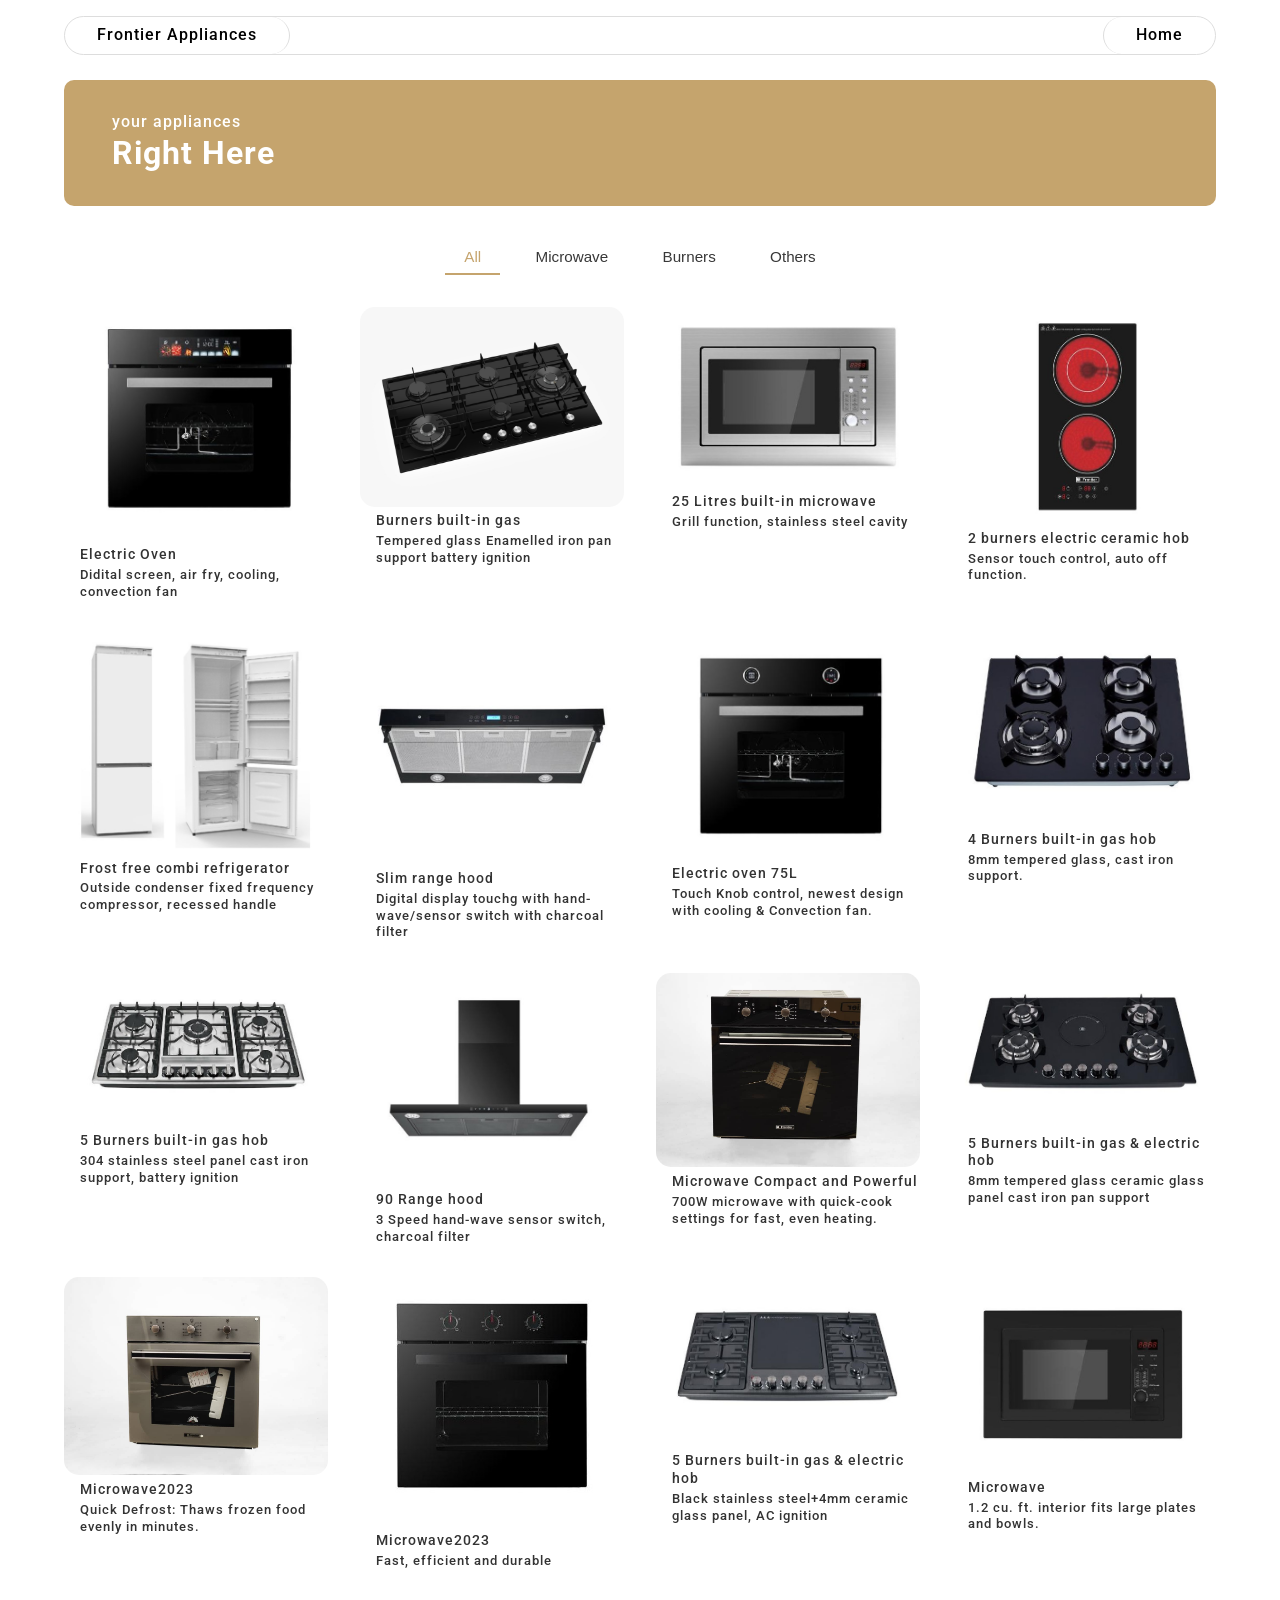
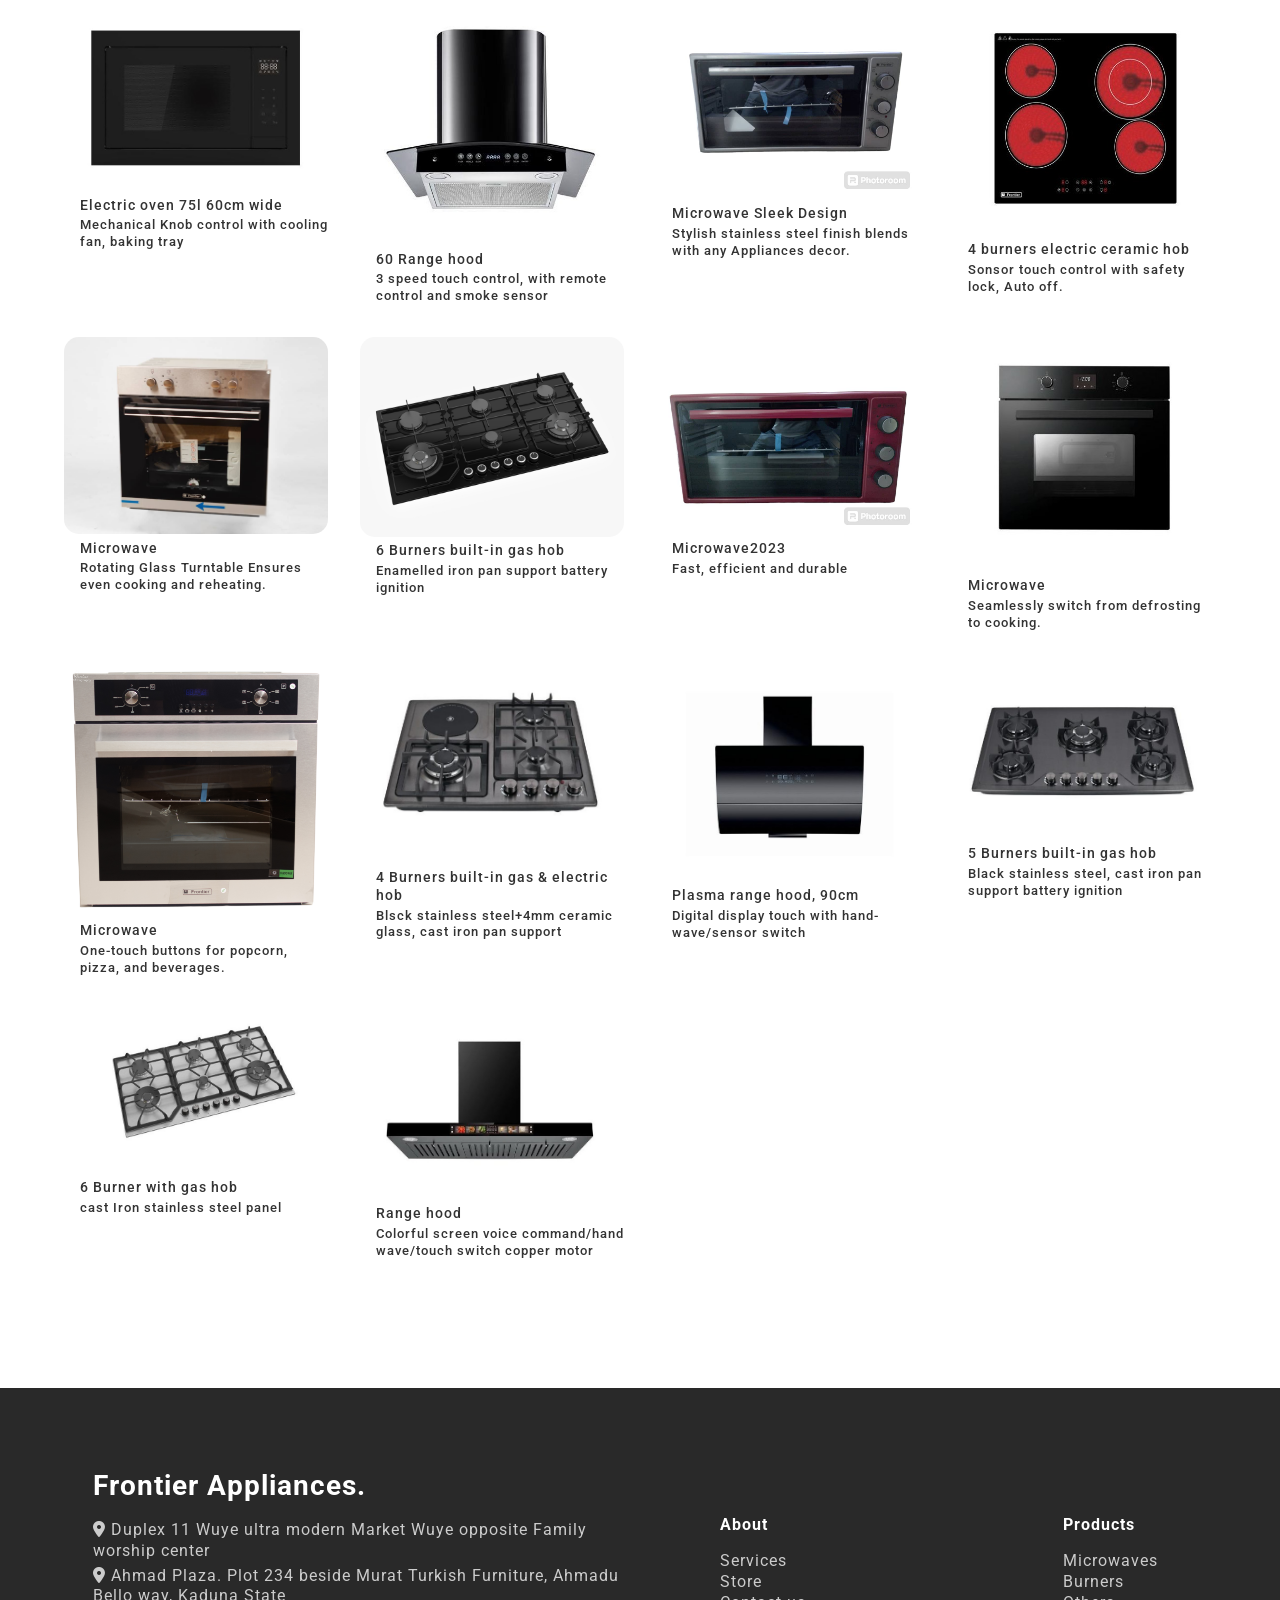
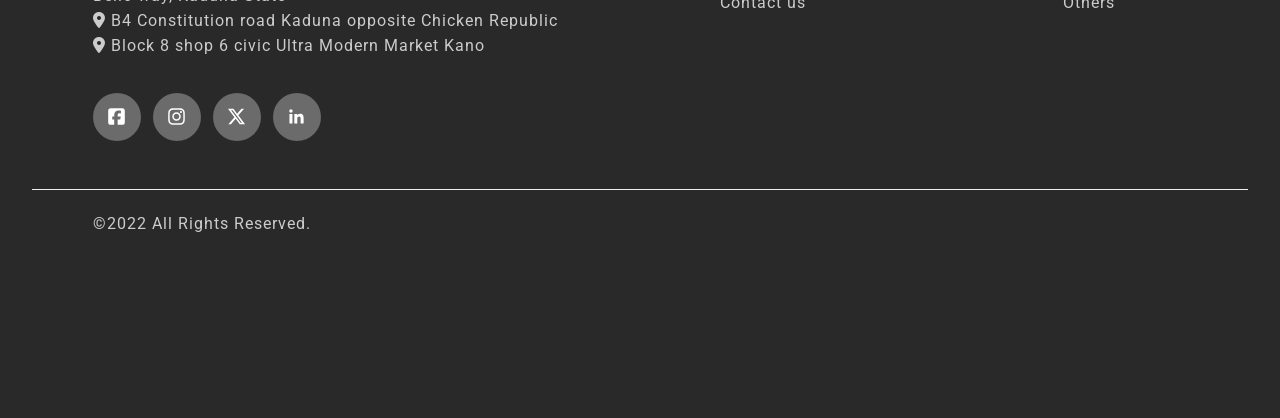
<file: products.html>
<!DOCTYPE html>
<html lang="en">

<head>
  <meta charset="UTF-8">
  <meta name="viewport" content="width=device-width, initial-scale=1.0">
  <link rel="icon" type="image" href="/assets/frontierlogo.png" />
  <link rel="stylesheet" href="https://cdnjs.cloudflare.com/ajax/libs/font-awesome/6.6.0/css/all.min.css" />
  <link rel="stylesheet" href="css/product.css" />
  <link rel="stylesheet" href="css/main.css" />
  <title>Frontier Appliances</title>
</head>

<body>
  <!-- Store -->
  <section class="product-sect">
    <header id="header">
      <div class="container">
        <div class="logo">Frontier Appliances</div>

        <ul class="nav">
          <li class="nav-close"><i class="fas fa-times"></i></li>
          <li><a href="/index.html">Home</a></li>
        </ul>

        <div class="menu_btn"><i class="fas fa-bars"></i></div>
      </div>
    </header>
    <div class="container">
      <div class="prod-head-section flex">
        <div class="prod-head">
          <p>your appliances</p>
          <h2>Right Here</h2>
        </div>
      </div>
      <!-- Products  -->
      <div class="products">
        <div class="product-inner">
          <div class="type-btn">
            <button data-filter="all" class="active-btn">All</button>
            <button data-filter="microwave">Microwave</button>
            <button data-filter="burner">Burners</button>
            <button data-filter="others">Others</button>
          </div>
          <!-- Products Grid -->
          <div class="prod-show">
            <!-- MICROWAVE -->
            <div class="product-item microwave">
              <div> <img src="/assets/microwave-12.jpg" alt="Microwave"></div>
              <p class="prod-name">Electric Oven</p>
              <p class="prod-descrip">Didital screen, air fry, cooling, convection fan</p>
            </div>
            <div class="product-item burner">
              <div> <img src="/assets/burner-4.jpg" alt="Microwave"></div>
              <p class="prod-name">Burners built-in gas</p>
              <p class="prod-descrip">Tempered glass Enamelled iron pan support battery ignition</p>
            </div>
            <div class="product-item microwave">
              <img src="/assets/microwave-grill.jpg" alt="Burner">
              <p class="prod-name">25 Litres built-in microwave</p>
              <p class="prod-descrip">Grill function, stainless steel cavity</p>
            </div>
            <div class="product-item others">
              <div> <img src="/assets/plate.jpg" alt="Microwave"></div>
              <p class="prod-name">2 burners electric ceramic hob</p>
              <p class="prod-descrip">Sensor touch control, auto off function.</p>
            </div>
            <div class="product-item others">
              <div> <img src="/assets/fridge.jpg" alt="Microwave"></div>
              <p class="prod-name">Frost free combi refrigerator</p>
              <p class="prod-descrip">Outside condenser fixed frequency compressor, recessed handle</p>
            </div>
            <div class="product-item others">
              <div> <img src="/assets/hnd-wave.jpg" alt="Microwave"></div>
              <p class="prod-name"> Slim range hood</p>
              <p class="prod-descrip">Digital display touchg with hand-wave/sensor switch with charcoal filter</p>
            </div>
            <div class="product-item microwave">
              <div> <img src="/assets/micro-touch.jpg" alt="Microwave"></div>
              <p class="prod-name">Electric oven 75L </p>
              <p class="prod-descrip">Touch Knob control, newest design with cooling & Convection fan.</p>
            </div>
            <div class="product-item burner">
              <div> <img src="/assets/burner-.jpg" alt="Microwave"></div>
              <p class="prod-name">4 Burners built-in gas hob</p>
              <p class="prod-descrip">8mm tempered glass, cast iron support.</p>
            </div>
            <div class="product-item burner">
              <div> <img src="/assets/burner-6.jpg" alt="Microwave"></div>
              <p class="prod-name">5 Burners built-in gas hob</p>
              <p class="prod-descrip">304 stainless steel panel cast iron support, battery ignition</p>
            </div>
            <div class="product-item others">
              <div> <img src="/assets/sensor-1.jpg" alt="Microwave"></div>
              <p class="prod-name">90 Range hood</p>
              <p class="prod-descrip">3 Speed hand-wave sensor switch, charcoal filter</p>
            </div>
            <div class="product-item microwave">
              <div> <img src="/assets/microwave-.jpg" alt="Microwave"></div>
              <p class="prod-name">Microwave Compact and Powerful</p>
              <p class="prod-descrip">700W microwave with quick-cook settings for fast, even heating.</p>
            </div>
            <div class="product-item burner">
              <img src="/assets/buner-plate-2.jpg" alt="Burner">
              <p class="prod-name">5 Burners built-in gas & electric hob</p>
              <p class="prod-descrip">8mm tempered glass ceramic glass panel cast iron pan support</p>
            </div>
            <div class="product-item microwave">
              <div> <img src="/assets/microwave-10.jpg" alt="Microwave"></div>
              <p class="prod-name">Microwave2023</p>
              <p class="prod-descrip">Quick Defrost: Thaws frozen food evenly in minutes.</p>
            </div>
            <div class="product-item microwave">
              <div> <img src="/assets/microwave-11.jpg" alt="Microwave"></div>
              <p class="prod-name">Microwave2023</p>
              <p class="prod-descrip">Fast, efficient and durable</p>
            </div>
            <div class="product-item burner">
              <div> <img src="/assets/burner-5.jpg" alt="Microwave"></div>
              <p class="prod-name">5 Burners built-in gas & electric hob</p>
              <p class="prod-descrip">Black stainless steel+4mm ceramic glass panel, AC ignition</p>
            </div>
            <div class="product-item microwave">
              <div> <img src="/assets/microwave-13.jpg" alt="Microwave"></div>
              <p class="prod-name">Microwave</p>
              <p class="prod-descrip">1.2 cu. ft. interior fits large plates and bowls.</p>
            </div>
            <div class="product-item microwave">
              <div> <img src="/assets/microwave-14.jpg" alt="Microwave"></div>
              <p class="prod-name">Electric oven 75l 60cm wide</p>
              <p class="prod-descrip">Mechanical Knob control with cooling fan, baking tray</p>
            </div>
            <div class="product-item others">
              <div> <img src="/assets/censor-smoke.jpg" alt="Microwave"></div>
              <p class="prod-name">60 Range hood</p>
              <p class="prod-descrip">3 speed touch control, with remote control and smoke sensor</p>
            </div>
            <div class="product-item microwave">
              <div> <img src="/assets/microwave-2.jpg" alt="Microwave"></div>
              <p class="prod-name">Microwave Sleek Design</p>
              <p class="prod-descrip"> Stylish stainless steel finish blends with any Appliances decor.</p>
            </div>
            <div class="product-item others">
              <div> <img src="/assets/plate-1.jpg" alt="Microwave"></div>
              <p class="prod-name">4 burners electric ceramic hob</p>
              <p class="prod-descrip">Sonsor touch control with safety lock, Auto off.</p>
            </div>
            <div class="product-item microwave">
              <div> <img src="/assets/microwave-6.jpg" alt="Microwave"></div>
              <p class="prod-name">Microwave</p>
              <p class="prod-descrip">Rotating Glass Turntable Ensures even cooking and reheating.</p>
            </div>
            <div class="product-item burner">
              <div> <img src="/assets/burner-3.jpg" alt="Microwave"></div>
              <p class="prod-name">6 Burners built-in gas hob</p>
              <p class="prod-descrip">Enamelled iron pan support battery ignition</p>
            </div>
            <div class="product-item microwave">
              <div> <img src="/assets/microwave-7.jpg" alt="Microwave"></div>
              <p class="prod-name">Microwave2023</p>
              <p class="prod-descrip">Fast, efficient and durable</p>
            </div>
            <div class="product-item microwave">
              <div> <img src="/assets/microwave.jpg" alt="Microwave"></div>
              <p class="prod-name">Microwave</p>
              <p class="prod-descrip">Seamlessly switch from defrosting to cooking.</p>
            </div>
            <div class="product-item microwave">
              <div> <img src="/assets/microwaveoven.jpg" alt="Microwave"></div>
              <p class="prod-name">Microwave</p>
              <p class="prod-descrip"> One-touch buttons for popcorn, pizza, and beverages.
              </p>
            </div>
            <!-- BURNER -->
            <div class="product-item burner">
              <img src="/assets/burner-plate.jpg" alt="Burner">
              <p class="prod-name">4 Burners built-in gas & electric hob</p>
              <p class="prod-descrip">Blsck stainless steel+4mm ceramic glass, cast iron pan support</p>
            </div>
            <div class="product-item others">
              <div> <img src="/assets/hood.jpg" alt="Microwave"></div>
              <p class="prod-name">Plasma range hood, 90cm</p>
              <p class="prod-descrip">Digital display touch with hand-wave/sensor switch</p>
            </div>
            <div class="product-item burner">
              <div> <img src="/assets/burner-2.jpg" alt="Microwave"></div>
              <p class="prod-name">5 Burners built-in gas hob</p>
              <p class="prod-descrip">Black stainless steel, cast iron pan support battery ignition</p>
            </div>
            <div class="product-item burner">
              <div> <img src="/assets/burner.jpg" alt="Microwave"></div>
              <p class="prod-name">6 Burner with gas hob</p>
              <p class="prod-descrip">cast Iron stainless steel panel</p>
            </div>
            <!-- OTHERS -->
            <div class="product-item others">
              <div> <img src="/assets/sensor-wave.jpg" alt="Microwave"></div>
              <p class="prod-name">Range hood</p>
              <p class="prod-descrip">Colorful screen voice command/hand wave/touch switch copper motor</p>
            </div>

            <!-- Repeat product-item divs as needed -->
          </div>
        </div>
      </div>

  </section>
  <!-- Footer Section -->

  <section id="footer">
    <!-- Main Footer Content -->
    <div class="footer-main">
      <div class="container ">
        <!-- Brand & Description -->
        <div class="footer-container flex wrap center">
          <div class="footer-brand">
            <h2>Frontier Appliances.</h2>
            <p><i class="fas fa-map-marker-alt"></i> Duplex 11 Wuye ultra modern Market Wuye opposite Family worship
              center</p>
            <p><i class="fas fa-map-marker-alt"></i> Ahmad Plaza. Plot 234 beside Murat Turkish Furniture, Ahmadu Bello
              way, Kaduna State</p>
            <p><i class="fas fa-map-marker-alt"></i> B4 Constitution road Kaduna opposite Chicken Republic</p>
            <p><i class="fas fa-map-marker-alt"></i> Block 8 shop 6 civic Ultra Modern Market Kano</p>
          </div>

          <!-- Link Columns -->
          <div class="foot-links flex wrap">
            <div class="footer-column">
              <h4>About</h4>
              <ul>
                <li><a href="#">Services</a></li>
                <li><a href="#">Store</a></li>
                <li><a href="#">Contact us</a></li>
              </ul>
            </div>
            <div class="footer-column">
              <h4>Products</h4>
              <ul>
                <li><a href="/products.html">Microwaves</a></li>
                <li><a href="/products.html">Burners</a></li>
                <li><a href="/products.html">Others</a></li>
              </ul>
            </div>
          </div>
        </div>
        <div class="social-links">
          <a href="#" class="flex center"><img src="/assets/fb.svg" alt="Facebook"></a>
          <a href="#" class="flex center"><img src="/assets/ig.svg" alt="Instagram"></a>
          <a href="#" class="flex center"><img src="/assets/x-twitter.svg" alt="Twitter"></a>
          <a href="#" class="flex center"><img src="/assets/icon-lk.svg" alt="LinkedIn"></a>
        </div>
      </div>

    </div>

    <!-- Bottom Legal Bar -->
    <div class="footer-bottom">
      <div class="container bottom-wrapper">
        <p>©<span id="year">2022</span> All Rights Reserved.</p>
        <!-- <div class="legal-links">
        <a href="#">Terms & Conditions</a>
        <a href="#">Privacy Policy</a>
      </div> -->
      </div>
    </div>
  </section>

  <script src="js/product.js"></script>
  <script src="js/main.js"></script>
</body>

</html>
</file>
<file: css/product.css>
.product-sect{
margin-bottom: 4rem;
}
#header .container {
  color: #000;
}

.prod-head-section {
  justify-content: center;
  margin-top: 3rem;
}

.prod-head {
  padding: 2rem 3rem;
  color: #fff;
  background: var(--primary);
  width: 100%;
  border-radius: 10px;

}

.prod-head h2 {
  color: #fff;
  font-size: 2rem;
}

.products {
  margin: 2rem 0;
}

/* .active-btn{
    border-bottom: 2px solid #000 !important;
} */
.prod-show {
  display: grid;
}

.prod-show img {
  border-radius: 15px;
}

.type-btn {
  position: relative;
  display: flex;
  justify-content: center;
  gap: 1rem;
  margin-bottom: 2rem;
}

.type-btn button {
  padding: .6rem 1.2rem;
  margin-right: 1rem;
  font-size: .95rem;
  font-weight: 500;
  margin: 0;
  background: none;
  border: none;
  color: #383838;
  position: relative;
  cursor: pointer;
  transition: color 0.3s ease;
}

.type-btn button::after {
  content: '';
  position: absolute;
  bottom: 0;
  left: 0;
  width: 0;
  height: 2px;
  background: var(--primary);
  transition: width 0.3s ease;
}

.type-btn button.active-btn {
  color: var(--primary);
}

.type-btn button.active-btn::after {
  width: 100%;
}

.prod-show {
  display: grid;
  grid-template-columns: repeat(4, 1fr);
  gap: 2rem;
  transition: all 0.2s ease;
}

.product-item {
  opacity: 1;
  transform: translateY(0);
  transition: all 0.2s ease;
}

.product-item.hide {
  opacity: 0;
  transform: translateY(20px);
  position: absolute;
  visibility: hidden;
}

/* Add smooth transitions for mobile menu */
header .nav {
  transition: transform 0.2s ease;
}

header .nav.open {
  transform: translateX(0);
}

.prod-name {
  font-size: .85rem;
  margin-left: 1rem;
  margin-bottom: .2rem;
}

.prod-descrip {
  font-size: .8rem;
  padding-left: 1rem;
}


/* MEDIA QUERY */
@media (max-width: 868px) {
  .prod-show {
    grid-template-columns: repeat(3, 1fr);
  }
}

@media (max-width: 768px) {
  .prod-show {
    grid-template-columns: repeat(2, 1fr);
  }

  .type-btn {
    flex-wrap: wrap;
  }
}

@media (max-width: 480px) {
  .prod-head h2 {
    font-size: 1.5rem;
  }

  .prod-show {
    grid-template-columns: 1fr;
  }

  .type-btn button {
    padding: .4rem .8rem;
    margin-right: .1rem;
    font-size: 0.8rem;
  }

  .type-btn {
    gap: .2rem;
  }
  .prod-show {
    justify-content: center;
    align-items: center;
    display: flex;
    flex-direction: column;
}
  .product-item {
width: 90%;
  }

}

@media (max-width: 320px) {
  .type-btn button {
    padding: .4rem;
  }
}
</file>
<file: css/main.css>
@import url("https://fonts.googleapis.com/css2?family=Roboto:ital,wght@0,100;0,300;0,400;0,500;0,700;0,900;1,100;1,300;1,400;1,500;1,700;1,900&display=swap");

:root {
  /* Colors */
  --primary: #c5a46d;
  --light-color: #f1f1f1;
  --ltbrwn: #ffefd3;
  /* Light grey for backgrounds */
  --text-color-h: #1a1a1a;
  /* Darker grey for headers */
  --text-color-p: #333333;
  /* Body text color */
  --white-color: #fff;
  /* White for contrasting text */
  /* Typography */
  --font-family: "Roboto", sans-serif;
  --font-size-sm: 14px;
  --font-size-nm: 16px;
  /* Base font size */
  --font-size-md: 24px;
  --font-size-lg: 38px;
  --font-size-xl: 58px;
  --line-height: 1.3;
  /* Comfortable reading */
  /* Spacing */
  --spacing-h: 0.5rem;
  --spacing: 1rem;
  --spacing-2x: 2rem;
  --spacing-3x: 3rem;
  --spacing-4x: 4rem;
  --spacing-s: 8rem;
  /* Border */
  --border: 1px solid #dddddd;
  --border-radius: 8px;
  --border-radius-r: 32px;
  /* Transition */
  --transition: all 0.5s ease;
}

/* Global Reset */
* {
  margin: 0;
  padding: 0;
  box-sizing: border-box;
  list-style: none;
}

html {
  font-size: 100%;
}

body {
  font-family: var(--font-family);
  font-size: var(--font-size-nm);
  line-height: var(--line-height);
  color: var(--text-color-p);
  font-weight: 500;
  scroll-behavior: smooth;
  letter-spacing: 1px;
  overflow-x: hidden;
}

/* Global Elements */
h1,
h2,
h3,
h4,
h5,
h6 {
  color: var(--text-color-h);
}

h1 {
  font-size: var(--font-size-xl);
}

.flex {
  display: flex;
}

.center {
  align-items: center;
}

.wrap {
  flex-wrap: wrap;
}

img {
  width: 100%;
}

.txt-style {
  color: #fff;
  background: var(--primary);
  box-shadow: 4px 4px 1px 0px rgba(128, 107, 71, 0.75);
  padding: .3rem;
}

.heading_section {
  text-align: center;
  margin-bottom: var(--spacing-4x);
}

.heading_section h2 {
  margin-bottom: var(--spacing);
}

/* Links */
a {
  color: var(--primary-color);
  text-decoration: none;
  transition: color var(--transition-speed);
}

a:hover {
  color: var(--accent-color);
}

.btn {
  padding: var(--spacing-h) var(--spacing);
  border: var(--border);
  border-radius: var(--border-radius);
  display: inline-block;
  transition: var(--transition);
}

.btn:hover {
  background-color: var(--primary);
  color: var(--white-color);
}

/* Section Styles */
section {
  padding-block: var(--spacing-2x);
  min-height: 100vh;
}

.container {
  width: 90%;
  margin: 0 auto;
}

/* Header Styles */
header {
  padding-block: var(--spacing);
  position: fixed;
  top: 0;
  right: 0;
  left: 0;
  z-index: 999;
  color: var(--white-color);
  transition: var(--transition);
}

header .nav {
  /* desktop already has flex row; override on mobile below */
  transition: transform .3s ease, opacity .3s ease;
}

.nav-close {
  display: none;
}

header.hidden {
  top: -100%;
}

header.active {
  color: var(--text-color-h);
  background-color: var(--white-color);
  box-shadow: 0 4px 6px rgba(0, 0, 0, 0.1);
}

header .container {
  display: flex;
  align-items: center;
  justify-content: space-between;
  border: var(--border);
  border-radius: var(--border-radius-r);
  -webkit-backdrop-filter: blur(22px);
  backdrop-filter: blur(22px);
}

header .container .logo {
  border-right: var(--border);
  border-radius: var(--border-radius-r);
  padding: var(--spacing-h) var(--spacing-2x);
}

header .container ul {
  display: flex;
  gap: var(--spacing);
}

header .container ul li {
  padding: var(--spacing-h) var(--spacing-2x);
  border-right: var(--border);
  border-left: var(--border);
  border-radius: var(--border-radius-r);
  cursor: pointer;
}

header .container ul li:last-child {
  border-right: none;
}

header .container .menu_btn {
  display: none;
}

section#hero {
  text-align: center;
  color: var(--white-color);
  padding: var(--spacing-s) 0 var(--spacing);
  position: relative;
  z-index: 1;
}

section#hero::after {
  content: "";
  position: absolute;
  width: 100%;
  height: 100%;
  top: 0;
  left: 0;
  background: rgba(0, 0, 0, 0.3);
  z-index: -1;
}

section#hero .hero_video {
  position: absolute;
  top: 0;
  left: 0;
  width: 100%;
  height: 100%;
  -o-object-fit: cover;
  object-fit: cover;
  -o-object-position: center;
  object-position: center;
  z-index: -2;
}

section#hero .container h1 {
  color: var(--white-color);
  margin-block: var(--spacing);
}

section#hero .container>p {
  width: 50%;
  margin: 0 auto;
  text-align: left;
  color: var(--light-color);
}

section#hero .hero_bottom_fix {
  margin-top: var(--spacing-s);
}

section#hero .hero_bottom_fix .container {
  display: flex;
  align-items: flex-end;
  justify-content: space-between;
}

section#hero .hero_bottom_fix .container .card {
  padding: var(--spacing);
  border: var(--border);
  border-radius: var(--border-radius);
  -webkit-backdrop-filter: blur(22px);
  backdrop-filter: blur(22px);
  text-align: left;
  width: 300px;
  -webkit-user-select: none;
  -moz-user-select: none;
  user-select: none;
}

section#hero .hero_bottom_fix .container .card h3 {
  color: var(--white-color);
  margin-bottom: var(--spacing);
}

section#hero .hero_bottom_fix .container .card p {
  color: var(--light-color);
}

section#hero .hero_bottom_fix .container .scroll_down {
  display: grid;
  place-content: center;
  width: 80px;
  height: 80px;
  border: var(--border);
  border-radius: 100%;
  -webkit-backdrop-filter: blur(22px);
  backdrop-filter: blur(22px);
  cursor: pointer;
  font-size: var(--font-size-md);
}

/* About Section */
#about {
  background: linear-gradient(to right, #fcfaf8, #fff6ee);
  padding: 4rem 0;
}

.about-box {
  gap: 4rem;
  align-items: center;
}

.about-info {
  width: 40%;
  position: relative;
}

.heading_ h2 {
  font-size: 1.3rem;
  font-weight: 500;
  color: #C5A46D;
  text-transform: uppercase;
  letter-spacing: 2px;
  margin-bottom: 1rem;
}

.heading_ h3 {
  font-size: 2.5rem;
  line-height: 1.2;
  margin-bottom: 1.5rem;
  color: #2D2D2D;
}

.about-info p {
  font-size: 1.1rem;
  line-height: 1.6;
  color: #666;
  margin-bottom: 2rem;
}

.cta-btn {
  display: inline-block;
  padding: .8rem 1.6rem;
  background-color: #C5A46D;
  color: white;
  text-decoration: none;
  border-radius: 30px;
  transition: all 0.3s ease;
  position: relative;
  overflow: hidden;
}

.cta-btn::after {
  content: '';
  position: absolute;
  top: 0;
  left: -100%;
  width: 100%;
  height: 100%;
  background: linear-gradient(90deg,
      transparent,
      rgba(255, 255, 255, 0.4),
      transparent);
  transition: 0.5s;
}

.cta-btn:hover {
  background-color: #B08F5E;
  transform: translateY(-2px);
  box-shadow: 0 5px 15px rgba(0, 0, 0, 0.1);
}

.cta-btn:hover::after {
  left: 100%;
}

.about_img {
  width: 50%;
  position: relative;
  min-height: 400px;
}

.img-container {
  display: grid;
  grid-template-columns: repeat(2, 1fr);
  gap: 1rem;
  height: 100%;
}

.abt-1 {
  grid-row: 1 / 3;
  grid-column: 1;
  height: 100%;
  border-radius: 15px;
  object-fit: cover;
  transition: transform 0.3s ease;
}

.abt-2,
.abt-3 {
  height: 100%;
  border-radius: 15px;
  object-fit: cover;
  transition: transform 0.3s ease;
}

.abt-2 {
  grid-row: 1;
  grid-column: 2;
}

.abt-3 {
  grid-row: 2;
  grid-column: 2;
}

.img-container:hover img:not(:hover) {
  transform: scale(0.98);
  opacity: 0.9;
}

.img-container img:hover {
  transform: scale(1.02);
  box-shadow: 0 10px 20px rgba(0, 0, 0, 0.1);
  z-index: 1;
}

section#menu .product_lists {
  display: block;
}

.product_lists .swiper-slide {
  width: auto;
  /* let Swiper set the slide width */
  flex-shrink: 0;
  /* don’t let slides collapse */
  box-sizing: border-box;
}

section#menu .product_lists .product {
  box-shadow: 0 4px 6px rgba(0, 0, 0, 0.1);
  border-radius: 10px;
}

section#menu .product_lists .product .product_image {
  height: 250px;
  overflow: hidden;
  border-top-right-radius: 15px;
  border-top-left-radius: 15px;
}

section#menu .product_lists .product .product_image:hover img {
  transform: scale(1.1);
}

section#menu .product_lists .product .product_image img {
  height: 100%;
  -o-object-fit: cover;
  object-fit: cover;
  transition: var(--transition);
}

section#menu .product_lists .product .product_details {
  padding: var(--spacing);
}

section#menu .product_lists .product .product_details h4 {
  text-transform: capitalize;
}

section#menu .product_lists .product .product_details p {
  margin-bottom: 2.5rem;
  height: 15px;
  font-size: .85rem;
  font-weight: 400;
}

.product_details .btn {
  margin-bottom: 1.4rem !important;
  font-size: .85rem;
  padding: .4rem;
  font-weight: 400;
}

.swiper-button-prev,
.swiper-button-next {
  color: black;
  background: var(--primary);
  padding: 2rem;
  border-radius: 50%;
}

.swiper-button-next:after,
.swiper-button-prev:after {
  font-size: 1.25rem;
  font-weight: 700;
}

.store-link {
  align-items: center;
  justify-content: center;
  margin-top: 4rem;
}

.store-link a {
  border: var(--border);
  border-radius: var(--border-radius);
  padding: var(--spacing-h) var(--spacing);

}

/* TESTIMONIAL */
#testimonials {
  min-height: 0;
  margin-bottom: 5rem;
}

.review-container {
  overflow: hidden;
  position: relative;
  gap: 1.5rem;
}

.scrolling-wrapper {
  display: flex;
  align-items: center;
  /* no wrapping, prevent shrinking */
  flex-wrap: nowrap;
  gap: 1.5rem;
  /* same gap you had */
  animation: scroll-left 20s linear infinite;
}

.review-card {
  justify-content: center;
  max-width: 400px;
  border: 1px solid rgb(219, 219, 219);
  padding: 1rem;
  border-radius: 13px;
  height: 220px;
}

.review-bio {
  margin-top: 1rem;
  gap: 1.5rem;
}

.review-card h4 {
  font-size: 1rem;
}

.review-card p {
  margin-top: 1.5rem;
  font-size: .85rem;
}

.review-bio img {
  width: 3.5rem;
  border-radius: 50%;
}

/* ensure each card doesn’t shrink and keeps its width */
.scrolling-wrapper .review-card {
  flex-shrink: 0;
}

@keyframes scroll-left {
  0% {
    transform: translateX(0);
  }

  100% {
    transform: translateX(-50%);
  }
}

.close-sale-contain {
  justify-content: center;
  margin-bottom: 4rem;
  margin-top: 2rem;
}

.close-sale {
  gap: 5rem;
  width: 90%;
}

.close-sale h2 {
  font-size: 2rem;
  margin-bottom: 2rem;
  text-transform: capitalize;
  width: 60%;
  line-height: 2.7rem;
}

.sale-img {
  padding: 3rem;
  background: var(--ltbrwn);
  box-shadow: 10px 10px 3px 0px rgba(197, 164, 109, 0.75);
  border-radius: 1rem;
  /* width: 50%; */
}

.sale-img img {
  width: 20rem;
}

.sale-info p {
  margin-bottom: 1rem;
}

.sale-link {
  color: var(--primary);
  margin-top: 2rem;
  padding-bottom: .2rem;
  border-bottom: 1px solid var(--primary);
  gap: .4rem;
  display: inline-flex;
  align-items: center;
}


/* CALL TO ACTION */
.call-to-action {
  width: 100%;
  justify-content: center;
  margin-bottom: 2rem;
}

.callto-container {
  background: var(--primary);
  color: #fff;
  padding: 4rem 2rem;
  width: 85%;
  justify-content: space-between;
  border-radius: 1.5rem;
}

.callto-container h3 {
  color: #fff;
  margin-bottom: 2rem;
  font-size: 1.5rem;
}

.cta-info {
  gap: 2rem;
}

.cta-info img {
  width: 1rem;
  margin-right: .6rem;
}

.cta-contact {
  color: var(--primary);
  background: #fff;
  padding: .8rem 1.25rem;
  border-radius: 10px;
  margin-right: 2rem;
}


/* FOOTER */
section#footer {
  background-color: #292929;
  padding: var(--spacing-2x);
  color: #cccccc;
  min-height: 70vh;
  font-weight: 400;
}

section#footer h2 {
  color: var(--white-color);
}

section#footer h4 {
  color: var(--white-color);
  margin-bottom: 1rem;
}

.footer-brand h2 {
  font-size: 1.75rem;
  margin-bottom: 1rem;
}

.footer-main {
  padding: 3rem 0;
}

.footer-container {
  gap: 5rem;
}

.footer-brand {
  width: 50%;
}

.footer-brand img {
  width: 1.2rem;
}
.footer-brand p{
  margin-bottom: .25rem;
}
.foot-links {
  justify-content: space-between;
  width: 40%;
}

.footer-bottom {
  border-top: 1px solid #eee;
  padding: 1.5rem 0;
}

.social-links {
  display: flex;
  gap: 0.75rem;
  margin-top: 2rem;
}

.social-links a {
  width: 3rem;
  height: 3rem;
  background: #6b6b6b;
  border-radius: 50%;
  justify-content: center;
}

.social-links img {
  /* margin-right: 1rem; */
  width: 1.2rem;
  height: 1.2rem;
}

.bottom-wrapper {
  display: flex;
  justify-content: space-between;
  align-items: center;
}

.legal-links a {
  margin-left: 1rem;
  font-size: .9rem;
  text-decoration: none;
}


/* ===================================== */
/* Responsive Design */
/* ===================================== */
/* For tablets and large mobile devices */

@media (max-width: 992px) {
  .about-box {
    flex-direction: column;
    gap: 2rem;
  }

  .about-info,
  .about_img {
    width: 100%;
  }

  .about_img {
    min-height: 300px;
  }

  .heading_ h3 {
    font-size: 2rem;
  }

  .sale-img img {
    width: 12rem;
  }

  .close-sale h2 {
    width: 100%;
  }
}

@media (max-width: 868px) {
  .callto-container h3 {
    font-size: 1.2rem;
  }

  .sale-info p {
    margin-bottom: 0rem;
  }

  .cta-info {
    flex-direction: column;
    gap: 1.5rem;
  }
}

@media (max-width: 768px) {
  h1 {
    font-size: var(--font-size-lg);
  }

  header .container ul,
  header .container .menu_btn {
    display: none;
  }

  header .container .menu_btn {
    display: block;
    border-left: var(--border);
    border-radius: var(--border-radius-r);
    padding: var(--spacing-h) var(--spacing-2x);
  }

  header ul.nav {
    color: #1a1a1a;

    position: fixed;
    top: 0;
    right: 0;
    width: 100vw;
    height: 100vh;
    background: var(--white-color);
    display: flex;
    flex-direction: column;
    padding: 2rem 3rem;
    box-shadow: -4px 0 8px rgba(0, 0, 0, 0.1);
    transform: translateX(100%);
    /* start off-screen right */
    opacity: 0;
    transition: transform .3s ease, opacity .3s ease;
    z-index: 1000;
  }

  /* show when open */
  header ul.nav.open {
    transform: translateX(0);
    opacity: 1;
  }

  header ul.nav .nav-close {
    display: block;
    align-self: flex-end;
    font-size: 1.25rem;
    margin-bottom: 1rem;
    cursor: pointer;
  }

  /* rest of your li’s */
  header ul.nav li:not(.nav-close) {
    border: none;
    padding: .75rem 0;
  }

  /* hide list‐items border on mobile */
  header .container ul.nav li {
    border: none;
    padding: .75rem 0;
  }

  /* close button styling */
  .nav-close {
    align-self: flex-end;
    cursor: pointer;
    font-size: 1.25rem;
    margin-bottom: 1rem;
  }

  /* show hamburger */
  header .container .menu_btn {
    display: block;
  }

  section#hero {
    text-align: left;
    display: block;
    padding-bottom: var(--spacing-2x);
  }

  section#hero .container h1 {
    margin-bottom: var(--spacing-2x);
  }

  section#hero .container>p {
    width: 100%;
  }

  section#hero .hero_bottom_fix {
    margin-top: var(--spacing-4x);
  }

  section#hero .hero_bottom_fix .container {
    flex-direction: column;
    align-items: center;
    gap: var(--spacing-3x);
  }

  section#hero .hero_bottom_fix .container .card {
    padding: var(--spacing);
    width: 100%;
  }

  section#hero .hero_bottom_fix .container .scroll_down {
    width: 60px;
    height: 60px;
  }

  /* about */
  .about-inner {
    display: block;
  }

  .about-inner p {
    width: 100%;
    font-weight: 400;
  }

  .about-img {
    margin-top: 1.5rem;
    width: 100%;
  }

  .about-img img {
    width: 100%;
  }

  .img-container {
    grid-template-columns: 1fr;
  }

  .abt-1 {
    grid-row: 1;
    grid-column: 1;
    height: 300px;
  }

  .abt-2,
  .abt-3 {
    display: none;
  }

  .swiper-button-prev,
  .swiper-button-next {
    padding: 1.2rem;
    border-radius: 50%;
  }

  .swiper-button-next:after,
  .swiper-button-prev:after {
    font-size: .8rem;
  }

  .close-sale {
    flex-direction: column;
  }

  .sale-img {
    padding: 3rem;
    max-width: 75%;
    height: auto;
  }

  .sale-img img {
    width: 100%;
    height: auto;
    object-fit: contain;
  }

  .close-sale h2 {
    line-height: 2.5rem;
  }

  .callto-container {
    padding: 3rem 2rem;
    width: 90%;
    flex-wrap: wrap;
  }

  .cta-info {
    gap: 1rem;
  }

  .cta-contact {
    font-size: .9rem;
    padding: .7rem 1rem;
    border-radius: 10px;
    margin-right: 0rem;
  }

  .footer-brand {
    width: 100%;
  }

  .foot-links {
    width: 95%;
  }
}

/* For mobile devices */
@media (max-width: 480px) {
  section#hero .container>p {
    display: none;
  }
  section#hero .hero_bottom_fix .container .card {
margin-top:6.75rem ;
  }
  section#hero .hero_bottom_fix .container .scroll_down {
    display: none;
}
  .about-info p {
    font-size: .9rem;
  }

  .heading_ h3 {
    font-size: 1.5rem;
  }

  .cta-btn {
    font-size: .8rem;
    padding: .6rem 1.3rem;
  }

  .heading_section {
    margin-bottom: 2rem;
  }

  .swiper-button-prev,
  .swiper-button-next {
    width: 2rem !important;
    height: 2rem !important;
  }

  .product_details p {
    font-size: .9rem;
  }

  .review-bio img {
    width: 3rem;
  }

  .review-card h4 {
    font-size: .9rem;
  }

  .review-card p {
    font-weight: 400;
  }

  .sale-img {
    padding: 1.6rem;
    max-width: 95%;
  }

  .close-sale {
    gap: 3rem;
  }

  .close-sale h2 {
    font-size: 1.3rem;
    width: 85%;
    gap: 3rem;
    margin-bottom: 1rem;
    line-height: 1.7rem;
  }

  .txt-style {
    padding: .2rem;
  }

  .sale-info p {
    font-size: .85rem;
  }

  .sale-info a {
    font-size: .9rem;
  }

  #testimonials {
    margin-bottom: 2rem;
  }

  .callto-container {
    padding: 1.6rem;
    width: 95%;
    justify-content: center;
  }

  .callto-container h3 {
    margin-bottom: 1.5rem;
    text-align: center;
    font-size: 1.3rem;
  }

  .cta-info {
    gap: .5rem;
    font-size: .85rem;
    align-items: center;
  }

  .cta-contact {
    margin-top: 1.5rem;
    font-size: .85rem;
    padding: .6rem .8rem
  }

  .foot-links {
    gap: 1rem;
  }

  section#footer h4 {
    margin-bottom: .5rem;
  }

  .footer-container {
    gap: 3rem;
  }

  .footer-brand h2 {
    font-size: 1.3rem;
  }

  .footer-container p,
  .footer-column {
    font-size: .9rem;
  }

  .footer-bottom {
    font-size: .825rem;
  }

  .social-links a {
    width: 2.5rem;
    height: 2.5rem;
  }

  .social-links img {
    /* margin-right: 1rem; */
    width: 1rem;
    height: 1rem;
  }
}
</file>
